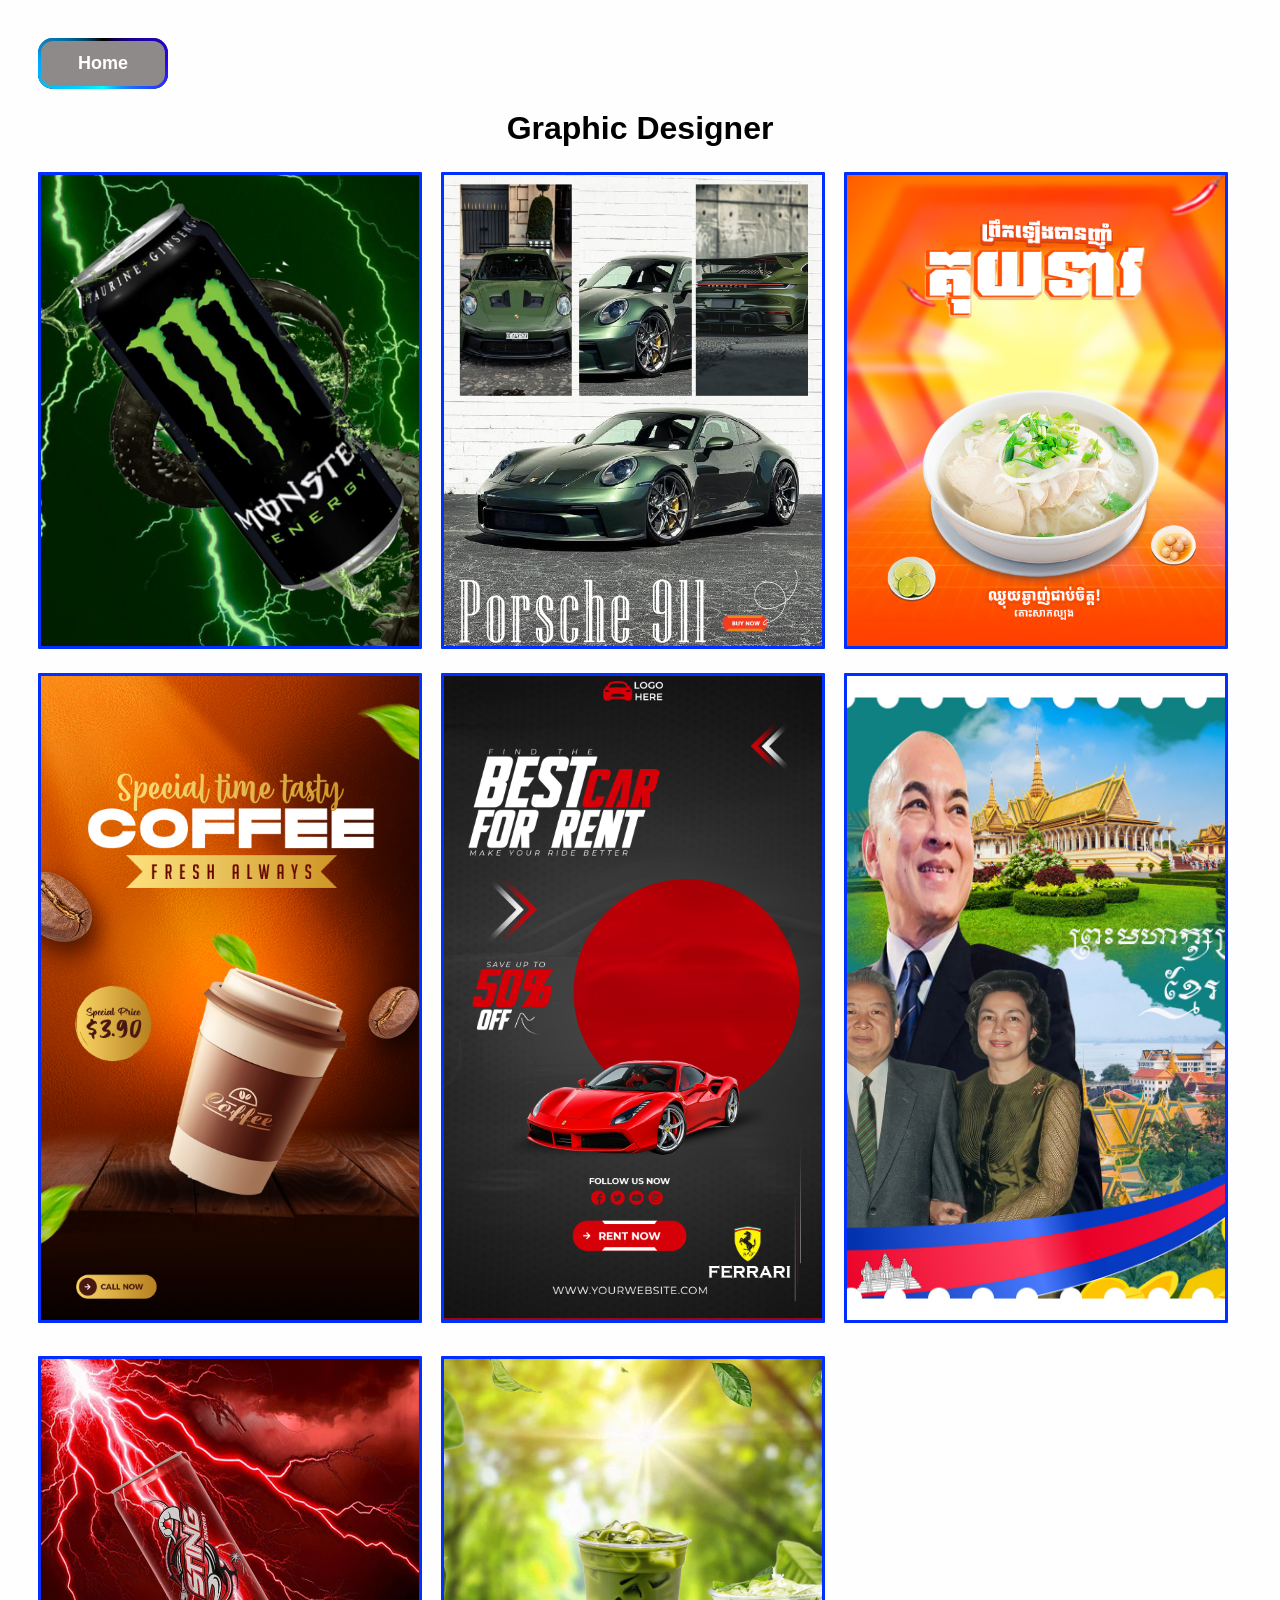
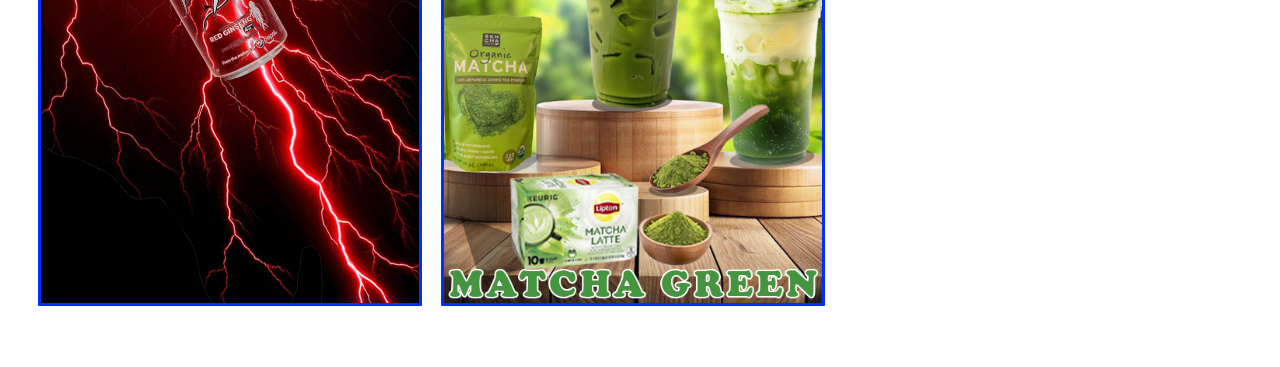
<file: 1index.html>
<!DOCTYPE html>
<html lang="en">
<head>
    <meta charset="UTF-8">
    <link rel="stylesheet" href="border.css">
    <meta name="viewport" content="width=device-width, initial-scale=1.0">
    <title>Designer</title>
</head>
<body>
         <button class="back-btn"><span><a href="./index.html" style="color: rgb(255, 255, 255); text-decoration: none;">Home</a></span></button>

    <h1>Graphic Designer</h1>
    <div class="gallery-grid">
        <img src="design/Artboard 1.png" alt="">
        <img src="design/download [Recovered].png" alt="">
        <img src="design/Food.png" alt="">
        <img src="design/posterPost.png" alt="">
        <img src="design/Rent-A-Car.png" alt="">
        <img src="design/Untitled-2.jpg" alt="">
        <img src="design/STING.png" alt="">
        <img src="design/MATCHA.png" alt="">
​​​​​    </div>
</body>
</html>
</file>
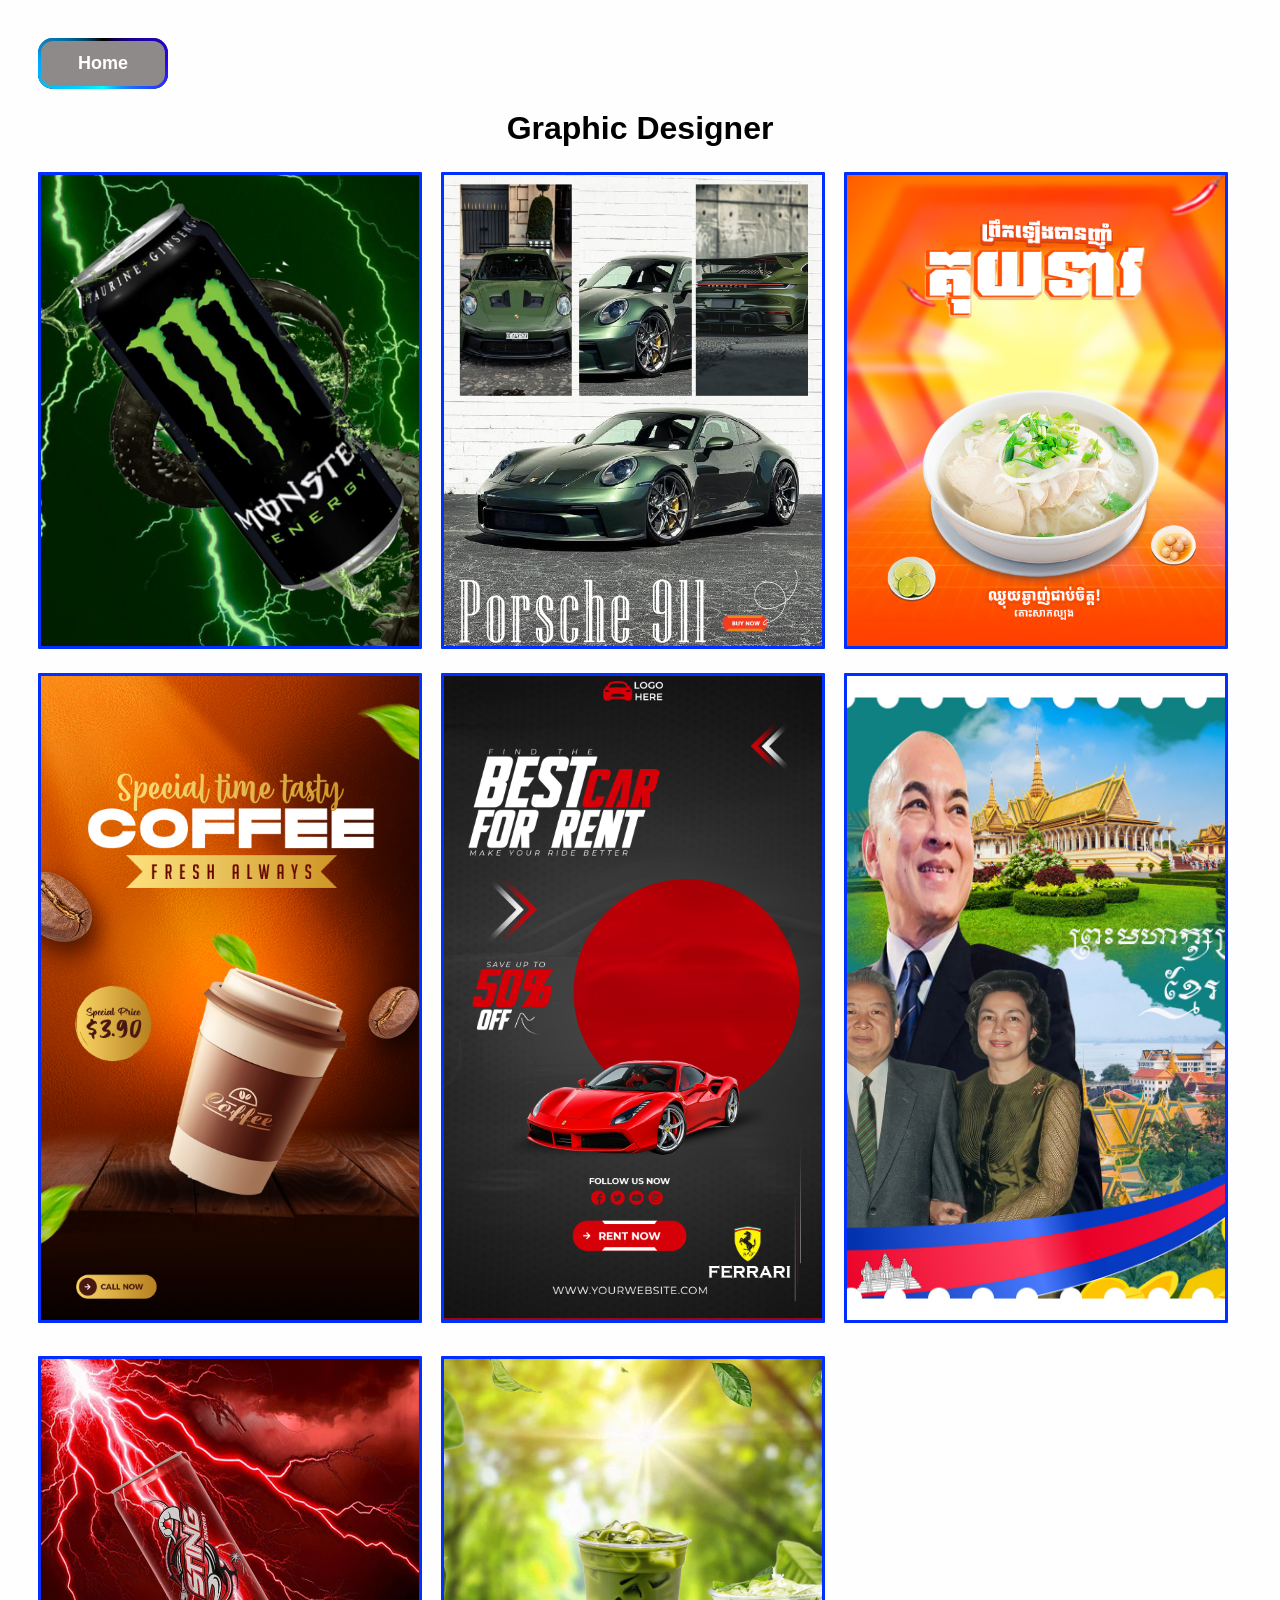
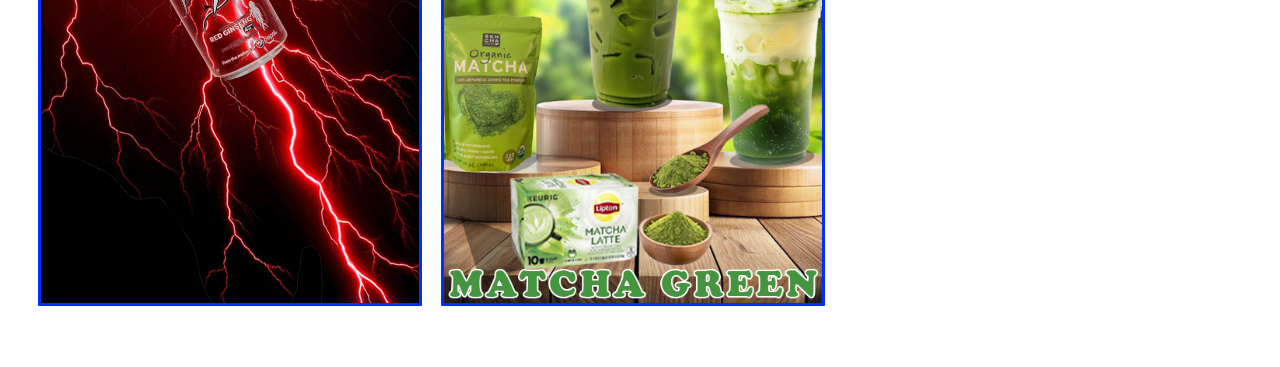
<file: indexmain.html>
<!DOCTYPE html>
<html lang="en">
<head>
    <meta charset="UTF-8">
    <link rel="stylesheet" href="border.css">
    <meta name="viewport" content="width=device-width, initial-scale=1.0">
    <title>Designer</title>
</head>
<body>
         <button class="back-btn"><span><a href="index.html" style="color: rgb(255, 255, 255); text-decoration: none;">Home</a></span></button>

    <h1>Graphic Designer</h1>
    <div class="gallery-grid">
        <img src="design/Artboard 1.png" alt="">
        <img src="design/download [Recovered].png" alt="">
        <img src="design/Food.png" alt="">
        <img src="design/posterPost.png" alt="">
        <img src="design/Rent-A-Car.png" alt="">
        <img src="design/Untitled-2.jpg" alt="">
        <img src="design/STING.png" alt="">
        <img src="design/MATCHA.png" alt="">
​​​​​    </div>
</body>
</html>
</file>
<file: border.css>
body {
    font-family: sans-serif;
    padding: 30px;
    background-color: #fffefe; 
}

h1 {
    margin-bottom: 25px;
    text-align: center;
}

.gallery-grid {
    display: grid;
    grid-template-columns: repeat(3, 1fr); 
    gap: 5px; 
    width: 100%;
    height: 100%; 
    margin: 0 auto;
}

.gallery-grid img {
    width: 95%;      
    height: 95%;    
    object-fit: cover; 
    border: 3px solid #002fff; 
    border-radius: 1px;       
}
.button {
    background-color: #002fff;
    color: #fffefe;
    font-size: 25px;
    border-color: brown;
}
.back-btn{
    position:relative;
    padding:15px 40px;
    font-size:18px;
    font-weight:bold;
    color:white;
    background:#000;
    border:none;
    border-radius:15px;
    cursor:pointer;
    overflow:hidden;
}
.back-btn::before{
    content:"";
    position:absolute;
    top:-50%;
    left:-50%;
    width:200%;
    height:200%;
    background:conic-gradient(transparent,#2f00ff,#00ffff,#00aaff,transparent);
    animation:spin 1s linear infinite;
}
.back-btn::after{
    content:"";
    position:absolute;
    inset:3px;
    background:rgb(143, 138, 138);
    border-radius:12px;
}
.back-btn span{
    position:relative;
    z-index:1;
}
</file>
